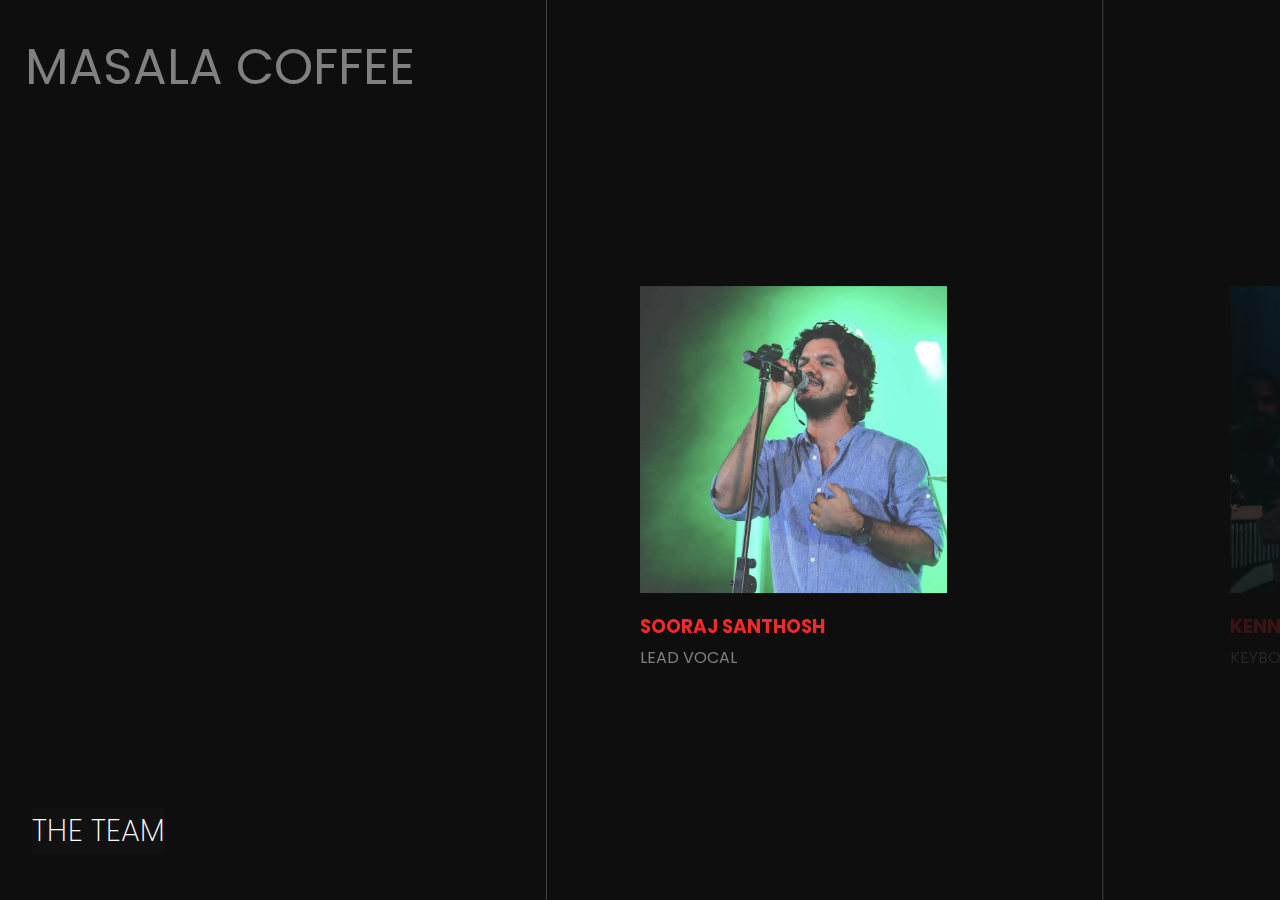
<file: proshow/index.html>
<!DOCTYPE html>
<html>
<head>
  <title>Team</title>
  <meta charset="UTF-8">
  <link rel="stylesheet" type="text/css" href="slick/slick.css">
  <link rel="stylesheet" type="text/css" href="slick/slick-theme.css">
  <link href="https://fonts.googleapis.com/css?family=Poppins" rel="stylesheet">
  <link rel="stylesheet" href="master.css">
</head>
<body>

     <div class="navbar">
          <div class="logo">
            <p>MASALA COFFEE</p>
          </div>

     </div>

     <div class="bottom">
          <p>THE TEAM</p>
     </div>

     <section class="center slider">
          <div>
               <img src="sooraj santhosh.jpg" alt="">
               <h3>SOORAJ SANTHOSH</h3>
               <p>Lead Vocal</p>
          </div>
          <div>
               <img src="kenneth jerald.jpg" alt="">
               <h3>KENNETH GERALD</h3>
               <p>KEYBOARD</p>
          </div>
          <div>
               <img src="paul joseph.jpg" alt="">
               <h3>PAUL JOSEPH</h3>
               <p>BASS GUITAR</p>
          </div>
          <div>
               <img src="preeth ps.jpg" alt="">
               <h3>PREETH PS</h3>
               <p>LEAD GUITAR</p>
          </div>
          <div>
               <img src="krishna raj.jpg" alt="">
               <h3>KRISHNA RAJ</h3>
               <p>VIOLIN</p>
          </div>
          <div>
               <img src="varun sunil.jpg" alt="" >
               <h3>VARUN SUNIL</h3>
               <p>PERCUSSION</p>
          </div>
          <div>
               <img src="daya sankar.jpg" alt="">
               <h3>DAYA SANKAR</h3>
               <p>DRUMS</p>
          </div>
          <div>
               <img src="david crimson.jpg" alt="">
               <h3>DAVID CRIMSON</h3>
               <p>GUITAR</p>
          </div>
     </section>

     <script src="https://code.jquery.com/jquery-2.2.0.min.js" type="text/javascript"></script>
     <script src="./slick/slick.min.js" type="text/javascript" charset="utf-8"></script>
     <script type="text/javascript">

     $(document).on('ready', function() {

     $(".center").slick({

     dots: false,
     infinite: false,
     centerMode: true,
     slidesToShow: 2,
     slidesToScroll: 1,
     arrows: false,

     responsive: [{

     breakpoint: 1024,
     settings: {
          slidesToShow: 2,
          infinite: true
     }

}, {

     breakpoint: 600,
     settings: {
          slidesToShow: 1,
          dots: true
     }

}, {

     breakpoint: 300,
     settings: "unslick" //destroy slick

}]

});

});

     </script>
</body>
</html>
</file>
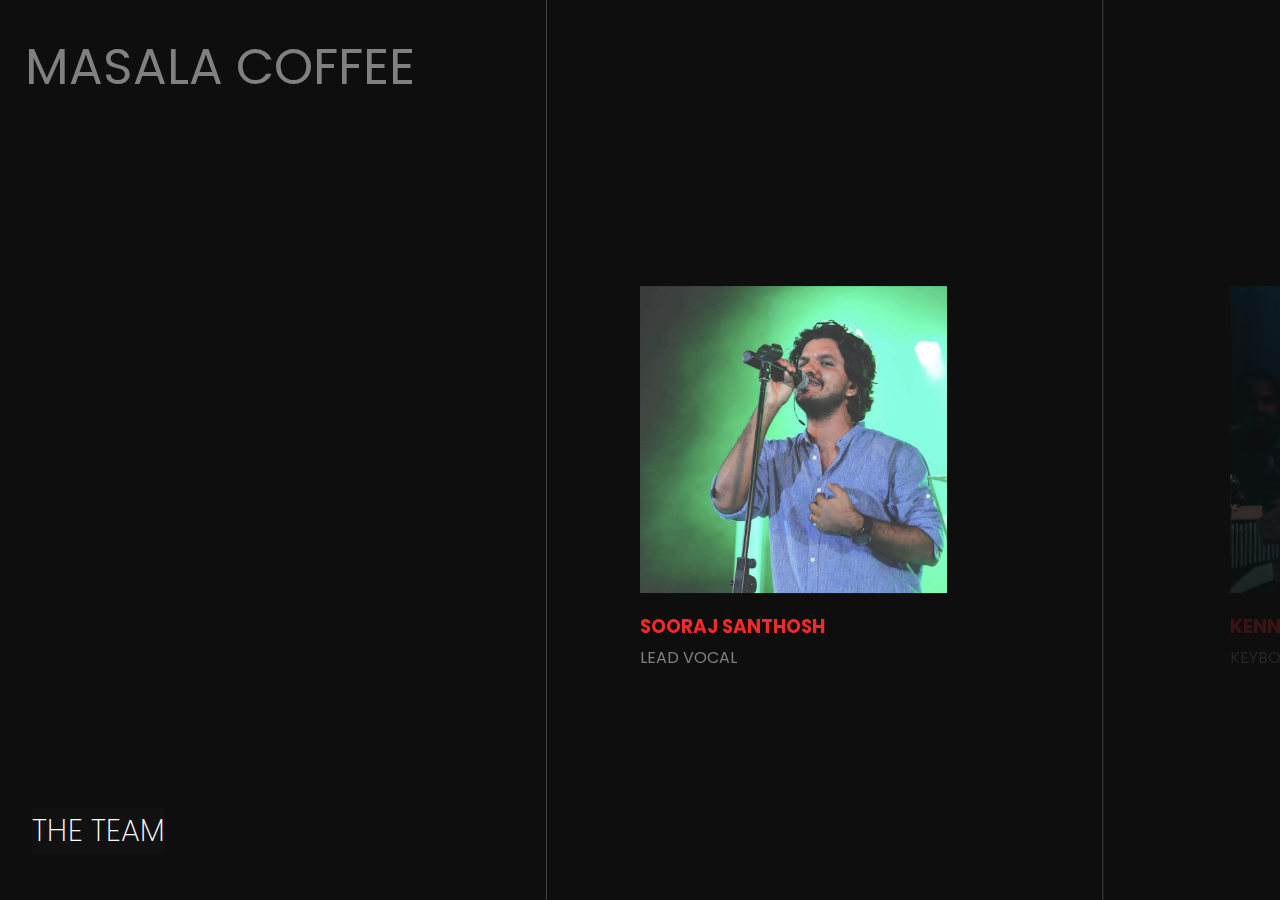
<file: mobile/nav/proshow/index.html>
<!DOCTYPE html>
<html>
<head>
  <title>Pro Show</title>
  <meta charset="UTF-8">
  <meta name="viewport" content="width=device-width, initial-scale=1, shrink-to-fit=yes">
  <link rel="stylesheet" type="text/css" href="slick/slick.css">
  <link rel="stylesheet" type="text/css" href="slick/slick-theme.css">
  <link href="https://fonts.googleapis.com/css?family=Poppins" rel="stylesheet">
  <link rel="stylesheet" href="master.css">
</head>
<body>

     <div class="navbar">
          <div class="logo">
            <p>MASALA COFFEE</p>
          </div>

     </div>

     <div class="bottom">
          <p>THE TEAM</p>
     </div>

     <section class="center slider">
          <div>
               <img src="sooraj santhosh.jpg" alt="">
               <h3>SOORAJ SANTHOSH</h3>
               <p>Lead Vocal</p>
          </div>
          <div>
               <img src="kenneth jerald.jpg" alt="">
               <h3>KENNETH GERALD</h3>
               <p>KEYBOARD</p>
          </div>
          <div>
               <img src="paul joseph.jpg" alt="">
               <h3>PAUL JOSEPH</h3>
               <p>BASS GUITAR</p>
          </div>
          <div>
               <img src="preeth ps.jpg" alt="">
               <h3>PREETH PS</h3>
               <p>LEAD GUITAR</p>
          </div>
          <div>
               <img src="krishna raj.jpg" alt="">
               <h3>KRISHNA RAJ</h3>
               <p>VIOLIN</p>
          </div>
          <div>
               <img src="varun sunil.jpg" alt="" >
               <h3>VARUN SUNIL</h3>
               <p>PERCUSSION</p>
          </div>
          <div>
               <img src="daya sankar.jpg" alt="">
               <h3>DAYA SANKAR</h3>
               <p>DRUMS</p>
          </div>
          <div>
               <img src="david crimson.jpg" alt="">
               <h3>DAVID CRIMSON</h3>
               <p>GUITAR</p>
          </div>
     </section>

     <script src="https://code.jquery.com/jquery-2.2.0.min.js" type="text/javascript"></script>
     <script src="./slick/slick.min.js" type="text/javascript" charset="utf-8"></script>
     <script type="text/javascript">

     $(document).on('ready', function() {

     $(".center").slick({

     dots: false,
     infinite: false,
     centerMode: true,
     slidesToShow: 2,
     slidesToScroll: 1,
     arrows: false,

     responsive: [{

     breakpoint: 1024,
     settings: {
          slidesToShow: 2,
          infinite: true
     }

}, {

     breakpoint: 600,
     settings: {
          slidesToShow: 1,
          dots: true
     }

}, {

     breakpoint: 300,
     settings: "unslick" //destroy slick

}]

});

});

     </script>
</body>
</html>
</file>
<file: proshow/master.css>
html, body {
     margin: 0;
     padding: 0;
     width: 100%;
     height: 100%;
     background: url(heroBg.jpg);
     background-size: cover;
}

.slider {
     width: 100%;
     position: absolute;
     top: 54%;
     transform: translateY(-50%);
}

.slick-slide:focus {
     outline: none;
}

.slick-slide img {
     width: 52%;
}

.slick-slide {
     transition: all ease-in-out 1s;
     opacity: .2;
}

.slick-active {
     opacity: .2;
}

.slick-current {
     opacity: 1;
}

h3 {
     font-family: Poppins;
     color: #f12929;
     text-transform: uppercase;
     margin-bottom: 0;
}

p {
     margin-top: 4px;
     font-family: Poppins;
     color: grey;
     text-transform: uppercase;
}

.logo {
     position: absolute;
     margin: .5em;
     font-size: 50px;
     float: left;
}

.menu-btn {
     position: relative;
     float: right;
     margin: 2em;
}

.bottom {
     position: absolute;
     bottom: 1em;
     left: 2em;
}

.bottom p {
     color: #fff;
     font-weight: 200;
     font-size: 30px;
     background: #121111;
}
</file>
<file: mobile/nav/proshow/master.css>
html, body {
     margin: 0;
     padding: 0;
     width: 100%;
     height: 100%;
     background: url(heroBg.jpg);
     background-size: cover;
}

.slider {
     width: 100%;
     position: absolute;
     top: 54%;
     transform: translateY(-50%);
}

.slick-slide:focus {
     outline: none;
}

.slick-slide img {
     width: 52%;
}

.slick-slide {
     transition: all ease-in-out 1s;
     opacity: .2;
}

.slick-active {
     opacity: .2;
}

.slick-current {
     opacity: 1;
}

h3 {
     font-family: Poppins;
     color: #f12929;
     text-transform: uppercase;
     margin-bottom: 0;
}

p {
     margin-top: 4px;
     font-family: Poppins;
     color: grey;
     text-transform: uppercase;
}

.logo {
     position: absolute;
     margin: .5em;
     font-size: 50px;
     float: left;
}

.menu-btn {
     position: relative;
     float: right;
     margin: 2em;
}

.bottom {
     position: absolute;
     bottom: 1em;
     left: 2em;
}

.bottom p {
     color: #fff;
     font-weight: 200;
     font-size: 30px;
     background: #121111;
}
</file>
